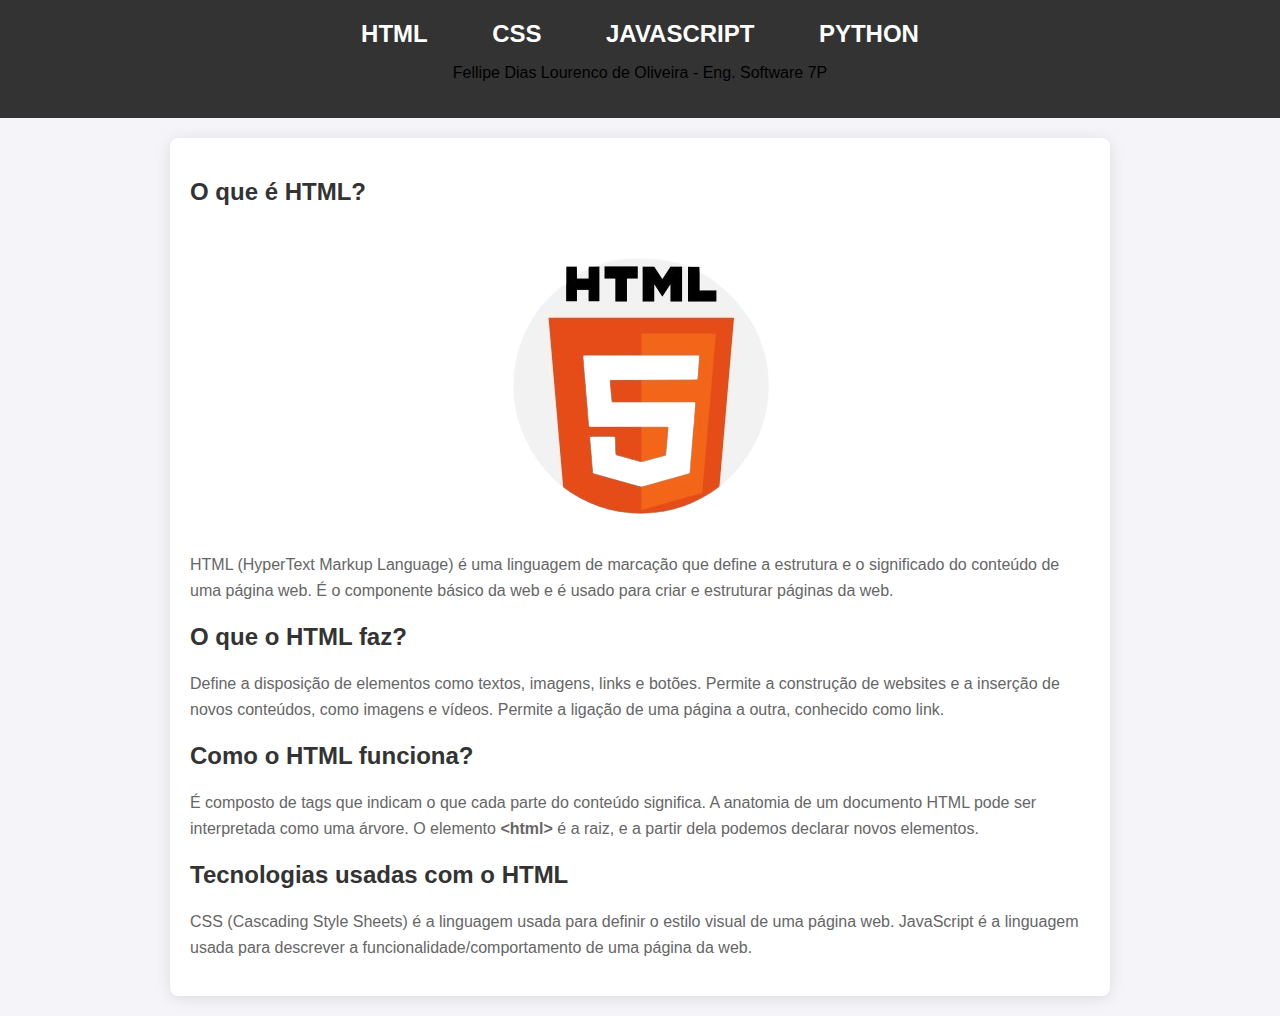
<file: index.html>
<!DOCTYPE html>
<html lang="pt-br">

<head>
    <meta charset="UTF-8">
    <meta name="viewport" content="width=device-width, initial-scale=1.0">
    <title>Aprenda HTML</title>
    <link rel="stylesheet" href="styles.css">

</head>

<body>
    <header class="header">
        <a href="index.html">
            <h1>HTML</h1>
        </a>
        <a href="page2.html">
            <h1>CSS</h1>
        </a>
        <a href="page3.html">
            <h1>JAVASCRIPT</h1>
        </a>
        <a href="page4.html">
            <h1>PYTHON</h1>
        </a>
        <p>Fellipe Dias Lourenco de Oliveira - Eng. Software 7P </p>
    </header>

    <main class="HTML">
        <h2>O que é HTML?</h2>
        <img class="imgHTML" src="imagens/Html.jpg" alt="Logo Html" />
        <p>HTML (HyperText Markup Language) é uma linguagem de marcação que define a estrutura e o significado do
            conteúdo de uma página web. É o componente básico da web e é usado para criar e estruturar páginas da web.
        </p>

        <h2>O que o HTML faz?</h2>
        <p>Define a disposição de elementos como textos, imagens, links e botões. Permite a construção de websites e a
            inserção de novos conteúdos, como imagens e vídeos. Permite a ligação de uma página a outra, conhecido como
            link.</p>

        <h2>Como o HTML funciona?</h2>
        <p>É composto de tags que indicam o que cada parte do conteúdo significa. A anatomia de um documento HTML pode
            ser interpretada como uma árvore. O elemento <strong>&lt;html&gt;</strong> é a raiz, e a partir dela podemos
            declarar novos elementos.</p>

        <h2>Tecnologias usadas com o HTML</h2>
        <p>CSS (Cascading Style Sheets) é a linguagem usada para definir o estilo visual de uma página web. JavaScript é
            a linguagem usada para descrever a funcionalidade/comportamento de uma página da web.</p>
    </main>

</body>

</html>
</file>
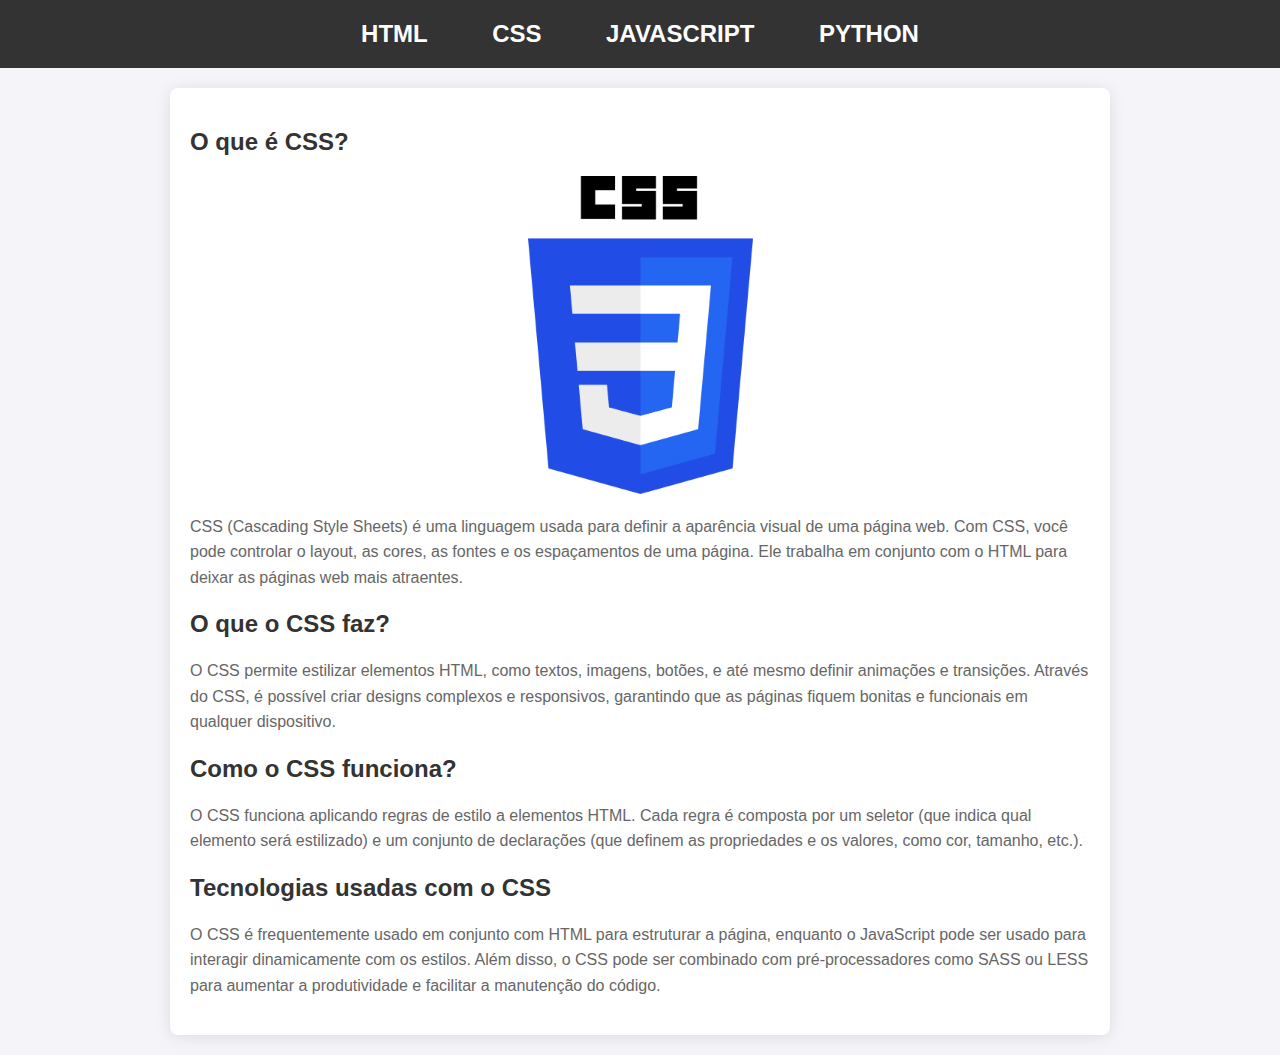
<file: page2.html>
<!DOCTYPE html>
<html lang="pt-br">

<head>
    <meta charset="UTF-8">
    <meta name="viewport" content="width=device-width, initial-scale=1.0">
    <title>Aprenda CSS</title>
    <link rel="stylesheet" href="styles.css">
</head>

<body>
    <header class="header">
        <a href="index.html">
            <h1>HTML</h1>
        </a>
        <a href="page2.html">
            <h1>CSS</h1>
        </a>
        <a href="page3.html">
            <h1>JAVASCRIPT</h1>
        </a>
        <a href="page4.html">
            <h1>PYTHON</h1>
        </a>
    </header>

    <main class="CSS">
        <h2>O que é CSS?</h2>
        <img class="imgCSS" src="imagens/css.png" alt="Logo CSS" />
        <p>CSS (Cascading Style Sheets) é uma linguagem usada para definir a aparência visual de uma página web. Com
            CSS, você pode controlar o layout, as cores, as fontes e os espaçamentos de uma página. Ele trabalha em
            conjunto com o HTML para deixar as páginas web mais atraentes.</p>

        <h2>O que o CSS faz?</h2>
        <p>O CSS permite estilizar elementos HTML, como textos, imagens, botões, e até mesmo definir animações e
            transições. Através do CSS, é possível criar designs complexos e responsivos, garantindo que as páginas
            fiquem bonitas e funcionais em qualquer dispositivo.</p>

        <h2>Como o CSS funciona?</h2>
        <p>O CSS funciona aplicando regras de estilo a elementos HTML. Cada regra é composta por um seletor (que indica
            qual elemento será estilizado) e um conjunto de declarações (que definem as propriedades e os valores, como
            cor, tamanho, etc.).</p>

        <h2>Tecnologias usadas com o CSS</h2>
        <p>O CSS é frequentemente usado em conjunto com HTML para estruturar a página, enquanto o JavaScript pode ser
            usado para interagir dinamicamente com os estilos. Além disso, o CSS pode ser combinado com
            pré-processadores como SASS ou LESS para aumentar a produtividade e facilitar a manutenção do código.</p>
    </main>
</body>

</html>
</file>
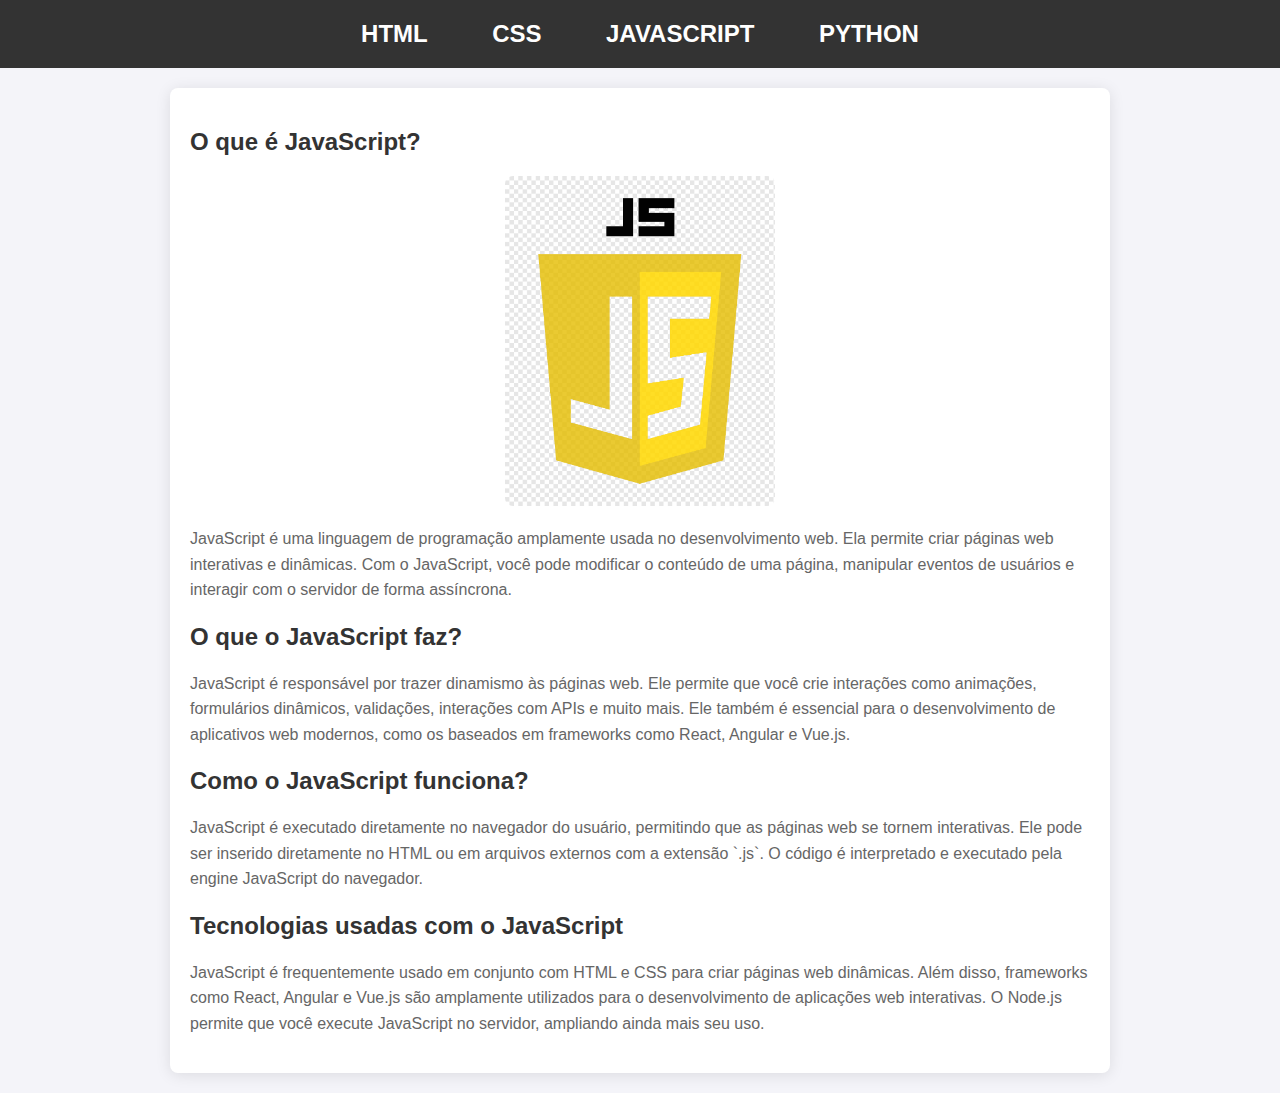
<file: page3.html>
<!DOCTYPE html>
<html lang="pt-br">

<head>
    <meta charset="UTF-8">
    <meta name="viewport" content="width=device-width, initial-scale=1.0">
    <title>Aprenda JavaScript</title>
    <link rel="stylesheet" href="styles.css">
</head>

<body>
    <header class="header">
        <a href="index.html">
            <h1>HTML</h1>
        </a>
        <a href="page2.html">
            <h1>CSS</h1>
        </a>
        <a href="page3.html">
            <h1>JAVASCRIPT</h1>
        </a>
        <a href="page4.html">
            <h1>PYTHON</h1>
        </a>
    </header>

    <main class="JavaScript">
        <h2>O que é JavaScript?</h2>
        <img class="imgJavaScript" src="imagens/javascript.png" alt="Logo JavaScript" />
        <p>JavaScript é uma linguagem de programação amplamente usada no desenvolvimento web. Ela permite criar páginas
            web interativas e dinâmicas. Com o JavaScript, você pode modificar o conteúdo de uma página, manipular
            eventos de usuários e interagir com o servidor de forma assíncrona.</p>

        <h2>O que o JavaScript faz?</h2>
        <p>JavaScript é responsável por trazer dinamismo às páginas web. Ele permite que você crie interações como
            animações, formulários dinâmicos, validações, interações com APIs e muito mais. Ele também é essencial para
            o desenvolvimento de aplicativos web modernos, como os baseados em frameworks como React, Angular e Vue.js.
        </p>

        <h2>Como o JavaScript funciona?</h2>
        <p>JavaScript é executado diretamente no navegador do usuário, permitindo que as páginas web se tornem
            interativas. Ele pode ser inserido diretamente no HTML ou em arquivos externos com a extensão `.js`. O
            código é interpretado e executado pela engine JavaScript do navegador.</p>

        <h2>Tecnologias usadas com o JavaScript</h2>
        <p>JavaScript é frequentemente usado em conjunto com HTML e CSS para criar páginas web dinâmicas. Além disso,
            frameworks como React, Angular e Vue.js são amplamente utilizados para o desenvolvimento de aplicações web
            interativas. O Node.js permite que você execute JavaScript no servidor, ampliando ainda mais seu uso.</p>
    </main>
</body>

</html>
</file>
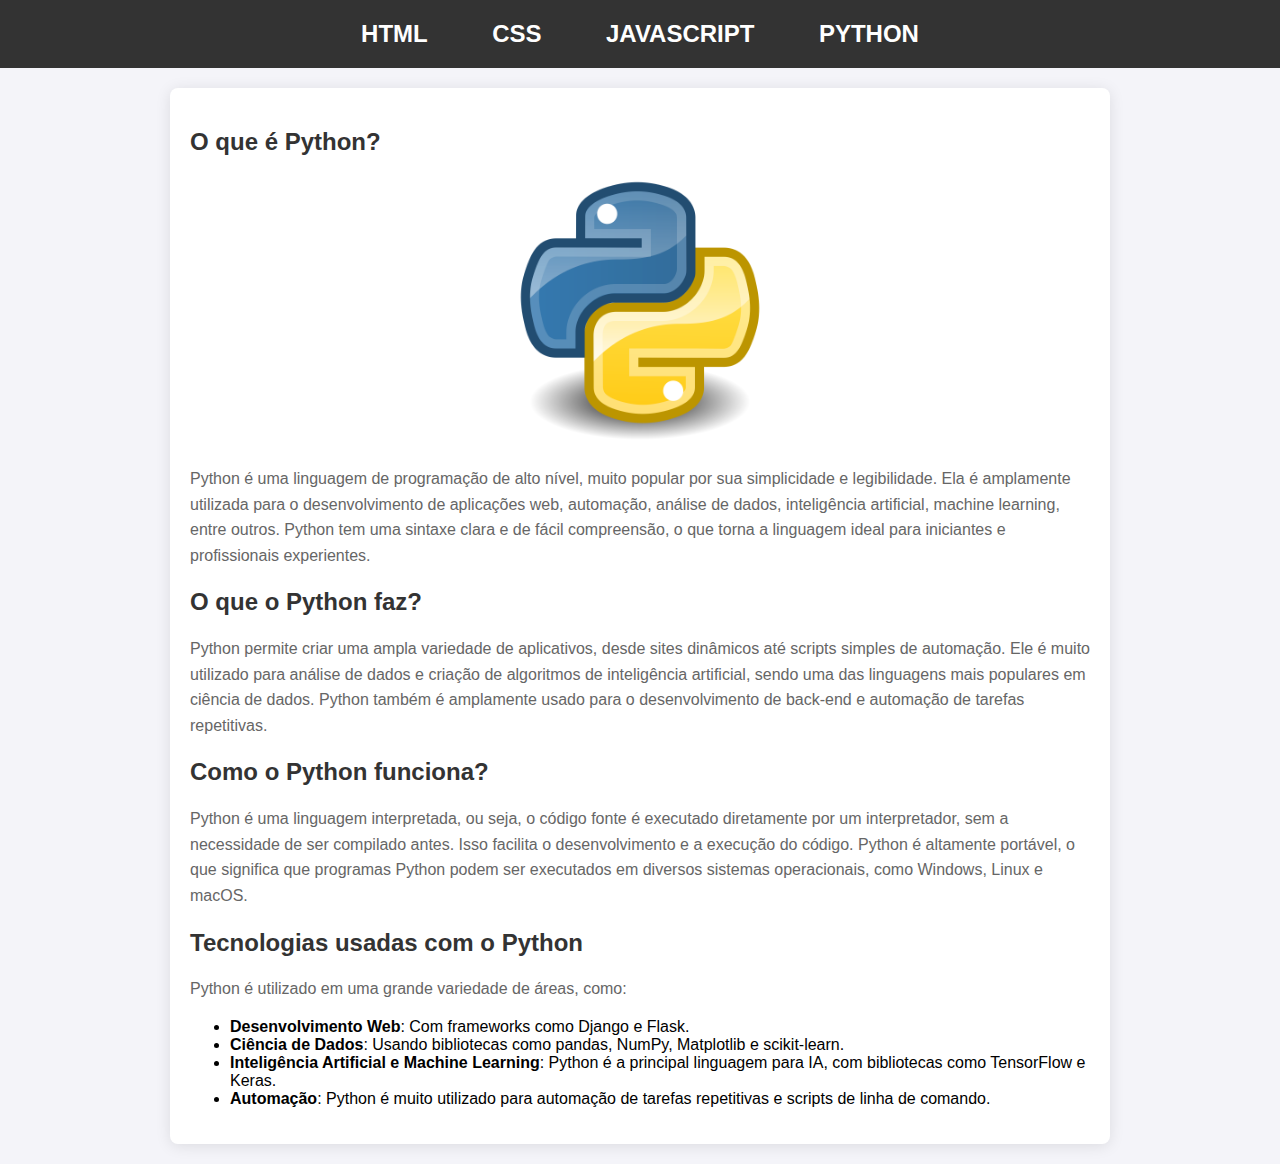
<file: page4.html>
<!DOCTYPE html>
<html lang="pt-br">

<head>
    <meta charset="UTF-8">
    <meta name="viewport" content="width=device-width, initial-scale=1.0">
    <title>Aprenda Python</title>
    <link rel="stylesheet" href="styles.css">
</head>

<body>

    <header class="header">
        <a href="index.html">
            <h1>HTML</h1>
        </a>
        <a href="page2.html">
            <h1>CSS</h1>
        </a>
        <a href="page3.html">
            <h1>JAVASCRIPT</h1>
        </a>
        <a href="page4.html">
            <h1>PYTHON</h1>
        </a>
    </header>

    <main class="Python">
        <h2>O que é Python?</h2>
        <img class="imgPython" src="imagens/Python.png" alt="Logo Python" />
        <p>Python é uma linguagem de programação de alto nível, muito popular por sua simplicidade e legibilidade. Ela é
            amplamente utilizada para o desenvolvimento de aplicações web, automação, análise de dados, inteligência
            artificial, machine learning, entre outros. Python tem uma sintaxe clara e de fácil compreensão, o que torna
            a linguagem ideal para iniciantes e profissionais experientes.</p>

        <h2>O que o Python faz?</h2>
        <p>Python permite criar uma ampla variedade de aplicativos, desde sites dinâmicos até scripts simples de
            automação. Ele é muito utilizado para análise de dados e criação de algoritmos de inteligência artificial,
            sendo uma das linguagens mais populares em ciência de dados. Python também é amplamente usado para o
            desenvolvimento de back-end e automação de tarefas repetitivas.</p>

        <h2>Como o Python funciona?</h2>
        <p>Python é uma linguagem interpretada, ou seja, o código fonte é executado diretamente por um interpretador,
            sem a necessidade de ser compilado antes. Isso facilita o desenvolvimento e a execução do código. Python é
            altamente portável, o que significa que programas Python podem ser executados em diversos sistemas
            operacionais, como Windows, Linux e macOS.</p>

        <h2>Tecnologias usadas com o Python</h2>
        <p>Python é utilizado em uma grande variedade de áreas, como:
        <ul>
            <li><strong>Desenvolvimento Web</strong>: Com frameworks como Django e Flask.</li>
            <li><strong>Ciência de Dados</strong>: Usando bibliotecas como pandas, NumPy, Matplotlib e scikit-learn.
            </li>
            <li><strong>Inteligência Artificial e Machine Learning</strong>: Python é a principal linguagem para IA, com
                bibliotecas como TensorFlow e Keras.</li>
            <li><strong>Automação</strong>: Python é muito utilizado para automação de tarefas repetitivas e scripts de
                linha de comando.</li>
        </ul>
        </p>
    </main>
</body>

</html>
</file>
<file: styles.css>
body {
    font-family: Arial, sans-serif;
    margin: 0;
    padding: 0;
    background-color: #f4f4f9;
}

header {
    background-color: #333;
    padding: 20px 0;
    text-align: center;
}

header h1 {
    display: inline-block;
    color: white;
    margin: 0 30px;
    font-size: 24px;
    cursor: pointer;
}

header a {
    text-decoration: none;
    color: inherit;
}

header h1:hover {
    color: #4CAF50;
}

main {
    max-width: 900px;
    margin: 20px auto;
    padding: 20px;
    background-color: white;
    border-radius: 8px;
    box-shadow: 0 2px 15px rgba(0, 0, 0, 0.1);
}

main h2 {
    color: #333;
    font-size: 24px;
}

main p {
    color: #666;
    font-size: 16px;
    line-height: 1.6;
}

img.imgHTML {
    display: block;
    margin: 20px auto;
    max-width: 100%;
    border-radius: 8px;
}

img.imgCSS {
    display: block;
    margin: 20px auto;
    max-width: 25%;
    border-radius: 8px;
}

img.imgJavaScript {
    display: block;
    margin: 20px auto;
    max-width: 30%;
    border-radius: 8px;
}

img.imgPython {
    display: block;
    margin: 20px auto;
    max-width: 30%;
    border-radius: 8px;
}
</file>
